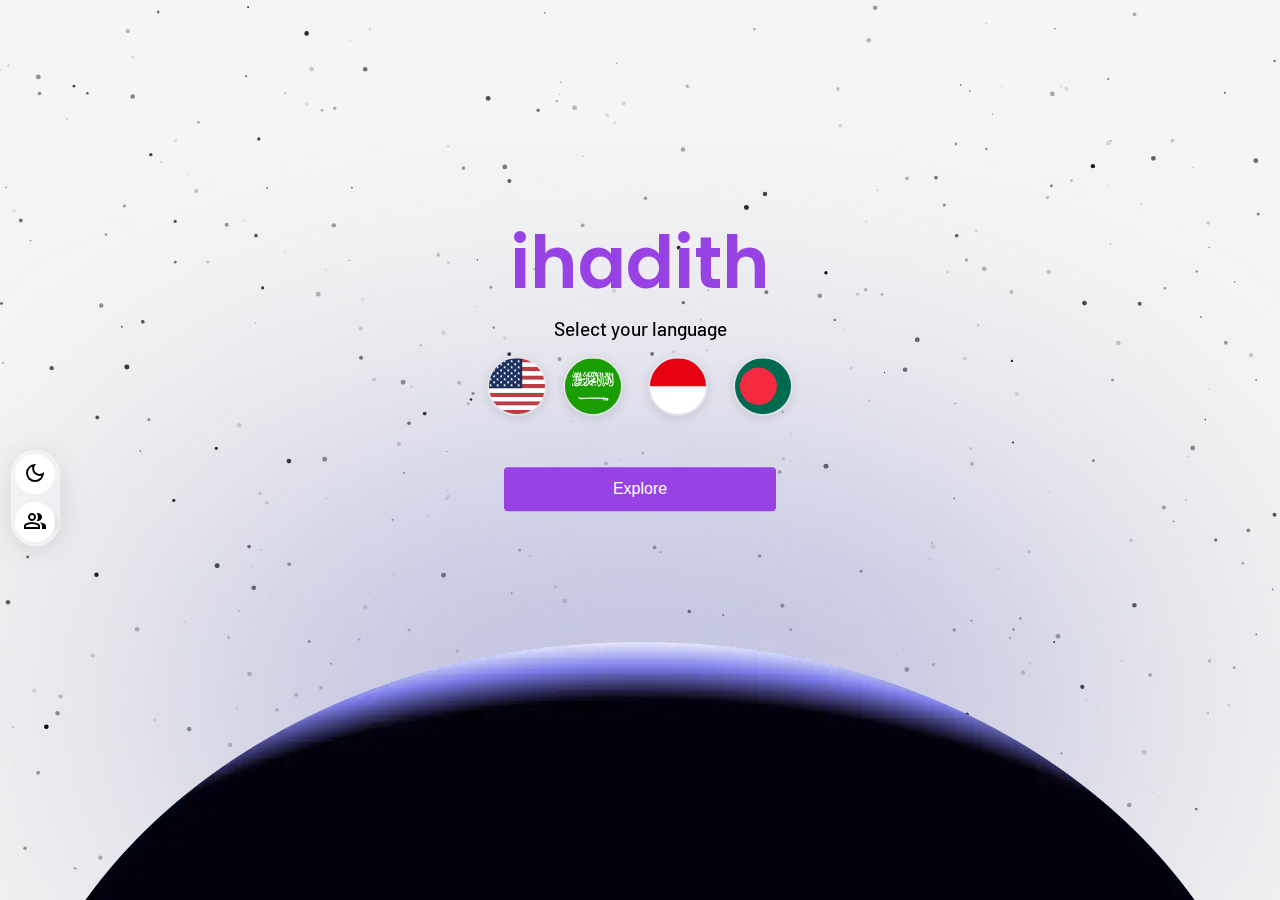
<file: index.html>
<!DOCTYPE html>
<html lang="en">
  <head>
    <meta charset="UTF-8" />
    <meta name="viewport" content="width=device-width, initial-scale=1.0" />
    <meta property="og:title" content="Hadith of Prophet Muhammad (PBUH)" />
    <meta property="og:description" content="Learn more about this Hadith." />
    <meta
      property="og:image"
      content="https://drive.google.com/uc?id=1HBn5wEZuuWvyfkNZzpRG5JIugJkeslIp"
    />
    <meta property="og:image:width" content="1200" />
    <meta property="og:image:height" content="630" />
    <meta property="og:url" content="https://ihadith.com" />
    <meta property="og:type" content="website" />
    <meta property="fb:app_id" content="670402935044248" />
    <title>ihadith</title>
    <title>ihadith</title>

    <link
      rel="shortcut icon"
      href="assets/images/favicon.png"
      type="image/x-icon"
    />
    <!--
    google fonts 
    -->
    <link rel="preconnect" href="https://fonts.googleapis.com" />
    <link rel="preconnect" href="https://fonts.gstatic.com" crossorigin />
    <link
      href="https://fonts.googleapis.com/css2?family=Barlow:wght@300;400;500;600;700&family=Open+Sans:wght@300;400;500;600;700&family=Poppins:wght@300;400;500;600;700&family=Roboto:wght@300;400;500;700&display=swap"
      rel="stylesheet"
    />

    <!-- 
    google icons
    -->
    <link
      rel="stylesheet"
      href="https://fonts.googleapis.com/css2?family=Material+Symbols+Outlined:opsz,wght,FILL,GRAD@20..48,100..700,0..1,-50..200"
    />

    <!-- 
    font awesome
    -->
    <link
      rel="stylesheet"
      href="https://cdnjs.cloudflare.com/ajax/libs/font-awesome/6.4.2/css/all.min.css"
    />

    <!-- 
    custom css
    -->
    <link rel="stylesheet" href="assets/css/main.css" />
  </head>

  <body>
    <section class="main" data-main id="main">
      <div class="hero__text" data-hero-text>
        <h1 class="logo__text">ihadith</h1>
        <p class="sub__title">Don't forget us in your Duas and Prayers!</p>

        <div class="lang__container">
          <div class="title">Select your language</div>
          <div class="lang__list" data-language-list>
            <div class="lang__item" data-language-item data-lang-id="eng">
              <img src="/assets/images/flags/us.svg" alt="USA Flag" />
              <span class="lang__name">English</span>
            </div>
            <div class="lang__item" data-language-item data-lang-id="ara">
              <img src="/assets/images/flags/sa.svg" alt="Saudi Arabia Flag" />
              <span class="lang__name">Arabic</span>
            </div>
            <div class="lang__item" data-language-item data-lang-id="ind">
              <img src="/assets/images/flags/id.svg" alt="Indonesia Flag" />
              <span class="lang__name">Indonesian</span>
            </div>
            <div class="lang__item" data-language-item data-lang-id="ben">
              <img src="/assets/images/flags/bd.svg" alt="Bangladesh Flag" />
              <span class="lang__name">Bengali</span>
            </div>
          </div>
        </div>

        <div class="btn__container">
          <button class="btn__explore" data-explore-btn>Explore</button>
        </div>
      </div>

      <div class="hero__bg-container">
        <div class="hero-bg">
          <img src="/assets/images/hero.webp" alt="hero background" />
        </div>
      </div>
    </section>

    <div class="greet">
      <div class="msg">
        <span class="msg__text">Assalamu Alai'kum </span>
        <span class="wave">👋</span>
      </div>
    </div>

    <div class="nav__menu">
      <div class="theme__toggler" data-theme-toggler>
        <button class="theme-light" data-theme-toggler-btn>
          <span class="material-symbols-outlined">light_mode</span>
        </button>

        <button class="theme-dark" data-theme-toggler-btn>
          <span class="material-symbols-outlined">dark_mode</span>
        </button>
      </div>

      <div data-team-btn>
        <button>
          <span class="material-symbols-outlined">group</span>
        </button>
      </div>
      <!-- <div>
        <button>
          <span class="material-symbols-outlined">menu_book</span>
        </button>
      </div> -->
    </div>

    <div id="curtain" data-curtain>
      <span></span>
      <span></span>
      <span></span>
      <span></span>

      <div class="team__container">
        <div class="title">
          Made with
          <i class="fa fa-heart" style="color: red; font-size: 1.1rem"></i> by:
          <small>Muhammad Saeed "Akhlaq Yaar"</small>
        </div>

        <div class="team__list">
          <li class="team__member">
            <div class="card">
              <div class="img-box">
                <img src="/assets/images/saeed.webp" alt="Team Photo" />
              </div>
              <div class="info">
                <div class="name">Saeed Akhlaqyaar</div>
                <div class="pos">Developer</div>
                <div class="links">
                  <a
                    href="https://www.facebook.com/saeed.akhlaqyaar.7"
                    rel="noopener noreferrer"
                    target="_blank"
                    class="link"
                  >
                    <i class="fa-brands fa-facebook"></i>
                  </a>

                  <a
                    href="https://www.instagram.com/akhlaq_yaar/"
                    rel="noopener noreferrer"
                    target="_blank"
                    class="link"
                  >
                    <i class="fa-brands fa-instagram"></i>
                  </a>

                  <a
                    href="https://github.com/codewithnamid"
                    rel="noopener noreferrer"
                    target="_blank"
                    class="link"
                  >
                    <i class="fa-brands fa-github"></i>
                  </a>
                </div>
              </div>
            </div>
          </li>
        </div>
      </div>
    </div>

    <div class="overlay" data-overlay></div>
    <!-- particles -->
    <div id="particles"></div>
  </body>

  <script src="assets/js/particles.js"></script>
  <script src="assets/js/main.js"></script>
</html>
</file>
<file: assets/css/main.css>
* {
  margin: 0;
  padding: 0;
  box-sizing: border-box;
}

:root {
  --ff-poppins: "Poppins", sans-serif;
  --ff-roboto: "Roboto", sans-serif;
  --ff-barlow: "Barlow", sans-serif;
  --ff-opensans: "Open San", sans-serif;

  /* --primary-clr: #2b9e76; */
  --bg: #f5f5f5;
  --primary-clr: #972adb;
  --flash-white: #eff0f0;
  --pale-purple: #e7dcea;
  --veronica: #9743e3;
  --secondary-clr: #36c694;
  --white: #fff;
  --black: #000;
  --vampire-black: #03020c;
  --vampire-black-2: #05020e;
  --vampire-black-3: #03020c;
  --jungle-green: #1b1e25;
  --ch-green: #23272f;
  --onyx: #333a45;
  --border: 1px solid rgba(0, 0, 0, 0.1);
  --border-2: 1px solid rgba(0, 0, 0, 0.2);

  --btn-hover-clr: #217e5e;
  --btn-hover-clr-2: #f8e8ff;
  --btn-hover-clr-3: #f3f2f1;
  --icon-clr: #8a8886;
}

body[theme-dark] {
  --ff-poppins: "Poppins", sans-serif;
  --ff-roboto: "Roboto", sans-serif;
  --ff-barlow: "Barlow", sans-serif;
  --ff-opensans: "Open San", sans-serif;
  --ff-inter: "Inter", sans-serif;

  --bg: #f5f5f5;
  --primary-clr: #1b1e25;
  --flash-white: #eff0f0;
  --pale-purple: #e7dcea;
  --veronica: #1b1e25;
  --white: #000;
  --black: #fff;
  --vampire-black: #03020c;
  --vampire-black-2: #05020e;
  --vampire-black-3: #03020c;

  --btn-clr: #edebe9;
  --btn-hover-clr: #217e5e;
  --btn-hover-clr-2: #f8e8ff;
  --btn-hover-clr-3: #1b1e25;
  --icon-clr: #8a8886;
  --bottom-btns-clr: "";

  --sahih-hadith: #013220;
  --hasan-hadith: #90ee90;
  --daif-hadith: #ffa500;
  --maudu-hadith: #ff0000;

  --border: 1px solid rgba(255, 255, 255, 0.1);
  --border-2: 1px solid rgba(255, 255, 255, 0.2);
  --hover-dark: #16181d;
}

@font-face {
  font-family: "Quranic";
  src: url("/assets/fonts/MUHAMMADI\ QURANIC\ FONT.ttf");
}

body {
  background: var(--bg);
  transition: 0.5s ease-in-out;
  overflow-x: hidden;
}

body[theme-dark] {
  background-color: var(--vampire-black);
}

button {
  background-color: transparent;
  outline: none;
  border: none;
}

li {
  list-style-type: none;
}

a {
  text-decoration: none;
  font-family: inherit;
  color: inherit;
}

.btn {
  width: 100%;
  background-color: var(--primary-clr);
  padding: 0.85rem;
  border-radius: 7px;
  font-size: 1.1rem;
  letter-spacing: 1px;
  color: var(--white);
  font-weight: 500;
  cursor: pointer;
  display: flex;
  align-items: center;
  justify-content: center;
  font-family: var(--ff-roboto);
  user-select: none;
}

.main {
  width: 100%;
}

.hero__text {
  position: absolute;
  top: 40%;
  left: 50%;
  transform: translate(-50%, -50%);
  text-align: center;
  color: var(--black);
  max-width: 20rem;
  width: 95%;
  isolation: isolate;
  transition: 0.5s ease-in-out;
  user-select: none;
  z-index: 90;
}

[theme-dark] .hero__text {
  top: 29%;
}

.logo__text {
  font-size: 4.5rem;
  font-weight: 600;
  font-family: var(--ff-poppins);
  color: var(--veronica);
  transition: 200ms ease-in-out;
}

[theme-dark] .logo__text {
  color: var(--black);
}

.sub__title {
  font-size: 1rem;
  font-family: var(--ff-poppins);
  margin-top: -1rem;
  display: none;
}

.lang__container .title {
  font-size: 1.2rem;
  font-family: var(--ff-barlow);
  font-weight: 500;
  padding-bottom: 1rem;
  transition: 200ms ease-in-out;
}

[theme-dark] .lang__container .title {
  padding-bottom: 1.5rem;
}

.lang__list {
  display: flex;
  align-items: center;
  justify-content: center;
  gap: 1rem;
  transition: 200ms ease-in-out;
}

.lang__list .lang__item {
  display: flex;
  flex-direction: column;
  align-items: center;
  justify-content: center;
  cursor: pointer;
  opacity: 1;
  transition: 200ms ease;
}

.lang__item img {
  width: 60px;
  height: 60px;
  border-radius: 50%;
  object-fit: cover;
  object-position: center;
  box-shadow: rgba(99, 99, 99, 0.2) 0px 2px 8px 0px;
  transition: 200ms ease-in-out;
  overflow: hidden;
  border: 2px solid transparent;
  transition: 200ms ease-in-out;
}

[theme-dark] .lang__item img {
  box-shadow: none;
}

.lang__item .lang__name {
  font-family: var(--ff-barlow);
  font-weight: 500;
  opacity: 0;
  transition: transform 200ms ease-in-out;
}

.lang__item:hover .lang__name {
  opacity: 1;
  transform: translateY(7px);
}

.lang__list:hover > .lang__item:not(:hover) {
  -webkit-filter: blur(3px);
  filter: blur(3px);
}

.lang__list.selected > .lang__item:not(.active) {
  -webkit-filter: blur(3px);
  filter: blur(3px);
}

.lang__list.selected > .lang__item:not(.active):hover {
  -webkit-filter: blur(0);
  filter: blur(0);
}

.lang__item.active {
  -webkit-filter: blur(0);
  filter: blur(0);
}

.lang__item.active img {
  border: 2px solid var(--primary-clr);
}

[theme-dark] .lang__item.active img {
  border: 2px solid var(--black);
}

.lang__item.active .lang__name {
  opacity: 1;
  transform: translateY(7px);
}

.btn__explore {
  background-color: var(--veronica);
  cursor: pointer;
  padding: 0.8rem 0;
  max-width: 17rem;
  font-size: 1rem;
  width: 95%;
  border-radius: 4px;
  margin-top: 2rem;
  color: var(--white);
  transition: 200ms ease;
  cursor: not-allowed;
}

.btn__explore:hover {
  background-color: var(--primary-clr);
}

[theme-dark] .btn__explore {
  margin-top: 1rem;
  color: var(--black);
}

.hero__bg-container {
  position: fixed;
  bottom: 0%;
  left: 0;
  width: 100%;
  height: 100vh;
  z-index: -1;
}

.hero-bg {
  position: relative;
  max-width: 1440px;
  width: 100%;
  height: 100%;
  margin-left: auto;
  margin-right: auto;
  display: grid;
  place-content: center;
  overflow: hidden;
}

.hero-bg img {
  position: relative;
  bottom: -30%;
  transition: 0.5s ease-in-out;
}

[theme-dark] .hero-bg img {
  bottom: -20%;
}

/* greet */
.greet {
  background-color: var(--white);
  max-width: 25rem;
  width: 95%;
  position: fixed;
  bottom: 1rem;
  left: 50%;
  transform: translateX(-50%);
  border-radius: 7px;
  padding: 0.5rem 1rem;
  user-select: none;
  display: none;
}

.greet .msg {
  display: flex;
  align-items: center;
  justify-content: center;
  gap: 0.5rem;
}

.greet .msg__text {
  font-family: var(--ff-barlow);
  font-size: 1.2rem;
  font-weight: 500;
}

.greet .wave {
  font-size: 1.3rem;
  margin-top: -5px;
  background-position: 70% 70%;
  display: inline-block;
  animation: wave-animation 2.5s infinite;
  display: none;
}

@keyframes wave-animation {
  0% {
    transform: rotate(0deg);
  }
  10% {
    transform: rotate(14deg);
  } /* The following five values can be played with to make the waving more or less extreme */
  20% {
    transform: rotate(-8deg);
  }
  30% {
    transform: rotate(14deg);
  }
  40% {
    transform: rotate(-4deg);
  }
  50% {
    transform: rotate(10deg);
  }
  60% {
    transform: rotate(0deg);
  } /* Reset for the last half to pause */
  100% {
    transform: rotate(0deg);
  }
}

/* nav__menu */
.nav__menu {
  position: fixed;
  /* bottom: 1rem; */
  /* left: 50%;
  transform: translateX(-50%); */
  left: 0.7rem;
  top: 50%;
  /* bottom: 0.7rem; */
  width: fit-content;
  border-radius: 50px;
  display: flex;
  flex-direction: column;
  align-items: center;
  /* gap: 1rem; */
  gap: 0.5rem;
  padding: 0.2rem;
  background: rgba(255, 255, 255, 0.2);
  box-shadow: 0 4px 30px rgba(0, 0, 0, 0.1);
  backdrop-filter: blur(5px);
  -webkit-backdrop-filter: blur(5px);
  border: 1px solid rgba(255, 255, 255, 0.3);
  background: rgba(255, 255, 255, 0.2);
  border-radius: 50px;
  box-shadow: 0 4px 30px rgba(0, 0, 0, 0.1);
  backdrop-filter: blur(5px);
  -webkit-backdrop-filter: blur(5px);
  border: 1px solid rgba(255, 255, 255, 0.3);
  z-index: 103;
}

.nav__menu div {
  background-color: var(--white);
  color: var(--black);
  display: grid;
  place-content: center;
  border-radius: 50%;
  overflow: hidden;
  transition: 0.5s ease-in-out;
}

.nav__menu button {
  cursor: pointer;
  width: 2.5rem;
  height: 2.5rem;
}

.nav__menu button:active {
  transform: scale(0.9);
}

.theme__toggler button {
  display: none;
}
.theme__toggler button:last-child {
  display: block;
}

[theme-dark] .nav__menu div {
  background-color: var(--jungle-green);
}

[theme-dark] .nav__menu button {
  color: var(--black);
}

/* .lang__list.selected ~ .nav__menu:nth-child(2) {
  background-color: red;
} */

#curtain {
  position: fixed;
  top: 0;
  left: 0;
  width: 100%;
  height: 100%;
  overflow: hidden;
  display: flex;
  align-items: center;
  justify-content: center;
}

#curtain span {
  position: absolute;
  top: 0;
  left: 0;
  width: 250%;
  height: 100%;
  display: block;
  transform-origin: bottom left;
  transition: 0.5s ease-in-out;
  transform: rotate(-90deg);
}

#curtain span:nth-child(1) {
  background-color: #ff1f6b;
  transform: rotate(-90deg);
  transition-delay: 0.3s;
}

#curtain span:nth-child(2) {
  background-color: #219dff;
  transform: rotate(-90deg);
  transition-delay: 0.2s;
}

#curtain span:nth-child(3) {
  background-color: #972adb;
  transform: rotate(-90deg);
  transition-delay: 0.1s;
}

#curtain span:nth-child(4) {
  background-color: var(--bg);
  transform: rotate(-90deg);
  transition-delay: 0s;
}

body[theme-dark] #curtain span:nth-child(4) {
  background-color: var(--ch-green);
}

#curtain.active span {
  transform: rotate(0deg);
}

#curtain.active span:nth-child(1) {
  transition-delay: 0s;
}

#curtain.active span:nth-child(2) {
  transition-delay: 0.1s;
}

#curtain.active span:nth-child(3) {
  transition-delay: 0.2s;
}

#curtain.active span:nth-child(4) {
  transition-delay: 0.3s;
}

#curtain .team__container {
  position: relative;
  top: -8%;
  left: 0%;
  max-width: 95%;
  transform: scale(0);
  opacity: 0;
  transition: 300ms ease-in-out;
  z-index: 101;
}

#curtain.active .team__container {
  transform: scale(1);
  opacity: 1;
  transition-delay: 500ms;
}

.team__container .title {
  font-family: var(--ff-barlow);
  font-size: 1.4rem;
  font-weight: 500;
  text-align: center;
  margin-bottom: 2rem;
  color: var(--black);
  position: relative;
  display: inline-block;
  left: 50%;
  transform: translateX(-50%);
  user-select: none;
  transition: 200ms ease-in-out;
  line-height: 1.5;
}

.team__container .title small {
  font-size: 1.4rem;
  color: var(--veronica);
  transition: 200ms ease-in-out;
  text-decoration: underline;
  text-underline-offset: 5px;
}

body[theme-dark] .team__container .title small {
  color: #f5f5f5;
}

.team__container .title::before,
.team__container .title::after {
  content: "";
  position: absolute;
  top: 50%;
  transform: translateY(50%);
  width: 12%;
  height: 3px;
  background-color: #1877f2;
  display: none;
}

.team__container .title::before {
  left: -2.5rem;
}

.team__container .title::after {
  right: -2.5rem;
}

.team__container .team__list {
  display: flex;
  align-items: center;
  gap: 1rem;
}

.team__member {
  width: 12rem;
  height: 15rem;
  overflow: hidden;
  border: 4px solid var(--white);
  border-radius: 4px;
  box-shadow: rgba(0, 0, 0, 0.24) 0px 3px 8px;
  transition: 200ms ease-in-out;
}

[theme-dark] .team__member {
  border: 2px solid var(--black);
}

.team__member:nth-child(2),
.team__member:nth-child(3) {
  height: 18rem;
}

.team__member .card {
  width: 100%;
  height: 100%;
  transition: 350ms ease-in-out;
}

.card .img-box {
  width: 100%;
  height: 100%;
}

.card img {
  width: 100%;
  height: 100%;
  object-fit: cover;
  object-position: center;
  transition: 200ms ease-in-out;
}

.card .info {
  width: 100%;
  height: 100%;
  font-family: var(--ff-barlow);
  padding: 0 0.5rem;
  display: flex;
  flex-direction: column;
  align-items: center;
  justify-content: center;
  user-select: none;
}

.card .info .name {
  font-size: 1.2rem;
  font-weight: 500;
  color: var(--black);
}

.card .info .pos {
  font-size: 0.8rem;
  font-weight: 500;
  letter-spacing: 0.5px;
  color: var(--black);
}

.info .links {
  display: flex;
  align-items: center;
  gap: 1rem;
  margin-top: 1rem;
}

.info .links .link {
  font-size: 1rem;
  color: var(--white);
  width: 2rem;
  height: 2rem;
  border-radius: 50%;
  display: grid;
  place-content: center;
}

[theme-dark] .info .links .link,
[theme-dark] .card .info .name,
[theme-dark] .card .info .pos {
  color: var(--black);
}

.info .links .link:nth-child(1) {
  background-color: #1877f2;
}

.info .links .link:nth-child(2) {
  background-color: #1c96e8;
}

.info .links .link:nth-child(3) {
  background-color: #111;
}

.team__member:nth-child(1) .card .info {
  background-color: #faf2d3;
}

.team__member:nth-child(2) .card .info {
  background-color: #dfccfb;
}

body[theme-dark] .team__member .card .info {
  background-color: #333;
}

.team__member:nth-child(3) .card .info {
  background-color: #ffcf96;
}

.team__member:hover .card {
  transform: translateY(-100%);
}

.team__member:hover .info {
  transform: translateY(0);
}
.overlay {
  position: fixed;
  width: 100%;
  height: 100%;
  background: #fff;
  z-index: 100;
  -webkit-transform: translateX(100%);
  transform: translateX(100%);
  display: none;
}

.overlay.animateRight {
  -webkit-animation: moveFromRight 0.8s ease-in-out both;
  animation: moveFromRight 0.8s ease-in-out both;
}

.overlay.animateLeft {
  -webkit-animation: moveFromLeft 0.8s ease-in-out both;
  animation: moveFromLeft 0.8s ease-in-out both;
}

@keyframes moveFromRight {
  0% {
    -webkit-transform: translateX(100%);
    transform: translateX(100%);
  }
  50% {
    -webkit-transform: translateX(0);
    transform: translateX(0);
  }
  100% {
    -webkit-transform: translateX(-100%);
    transform: translateX(-100%);
  }
}

@keyframes moveFromLeft {
  0% {
    -webkit-transform: translateX(-100%);
    transform: translateX(-100%);
  }
  50% {
    -webkit-transform: translateX(0);
    transform: translateX(0);
  }

  100% {
    -webkit-transform: translateX(100%);
    transform: translateX(100%);
  }
}

#particles {
  position: fixed;
  top: 0;
  left: 0;
  width: 100%;
  height: 100%;
  z-index: -2;
}

/* media queries */
@media (max-width: 768px) {
  .team__list {
    overflow-x: auto;
    scroll-snap-type: x mandatory;
    padding: 0.5rem 0;
  }

  .team__list::-webkit-scrollbar {
    appearance: none;
    -webkit-appearance: none;
    height: 5px;
  }

  .team__list::-webkit-scrollbar-track {
    border-radius: 50px;
    background-color: var(--btn-hover-clr-2);
  }

  .team__list::-webkit-scrollbar-thumb {
    background-color: var(--veronica);
    border-radius: 50px;
  }

  body[theme-dark] .team__list::-webkit-scrollbar-thumb {
    background-color: #972adb;
  }

  .team__member {
    flex-shrink: 0;
    scroll-snap-align: start;
  }

  .team__member:nth-child(2),
  .team__member:nth-child(3) {
    height: 15rem;
  }
}

@media (max-width: 475px) {
  .logo__text {
    font-size: 3rem;
    margin-bottom: 0.5rem;
  }

  .sub__title {
    font-size: 0.9rem;
  }

  .team__container .title::before,
  .team__container .title::after {
    display: none;
  }

  .lang__list {
    gap: 0;
  }

  .lang__item:first-child {
    margin-right: 0.7rem;
  }

  .lang__item img {
    width: 50px;
    height: 50px;
  }

  .team__container .title,
  .team__container .title small {
    font-size: 1rem;
  }

  .nav__menu {
    flex-direction: row;
    top: unset;
    bottom: 1rem;
    left: 50%;
    transform: translateX(-50%);
  }
}
</file>
